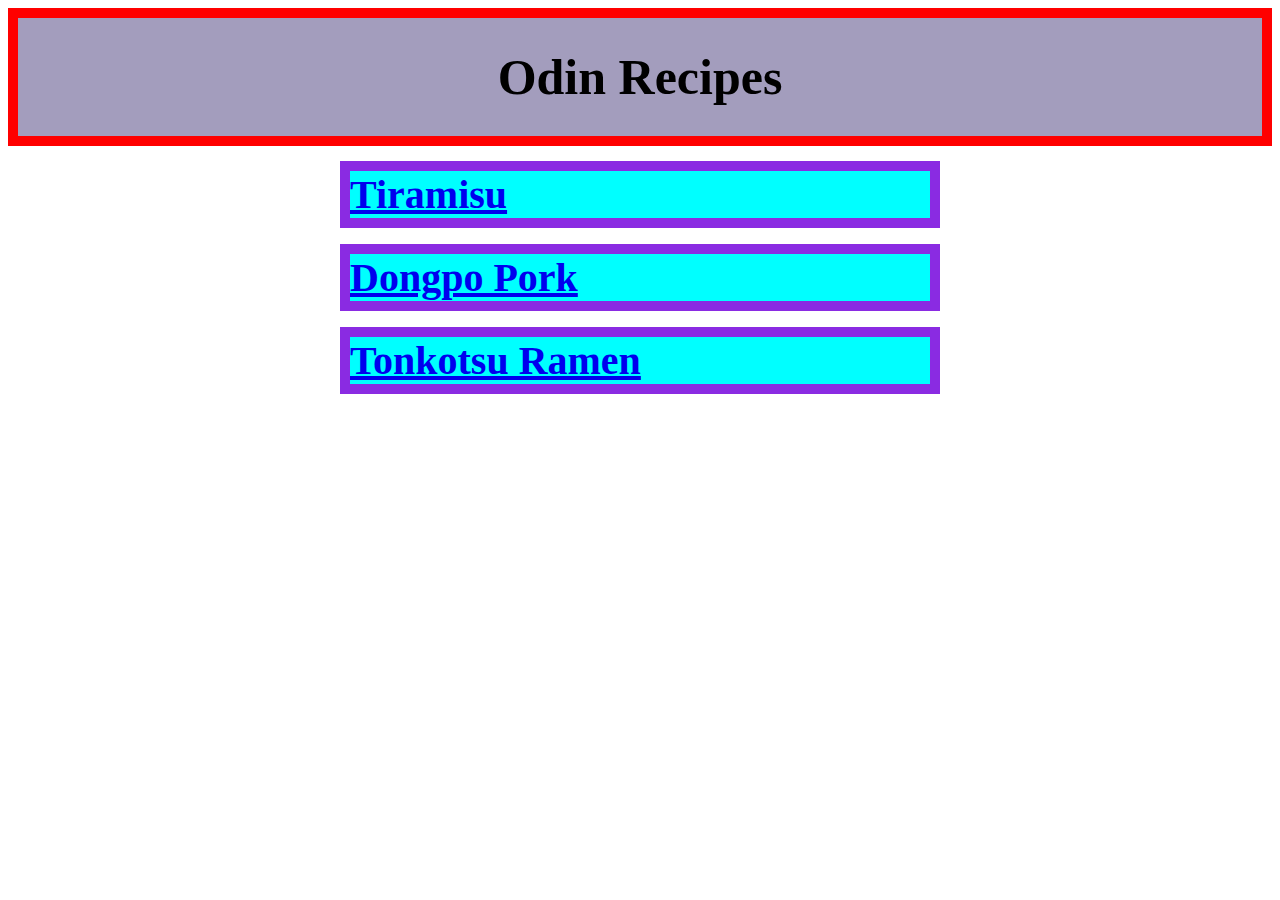
<file: index.html>
<!DOCTYPE html>
<html>
    <head>
        <meta charset="UTF-8">
        <title>Odin Recipes</title>
        <link rel="stylesheet" href="styles.css">
    </head>
    <body>
        <h1 id="intro-title">Odin Recipes</h1>
        <div id="recipe-card">
            <div class="recipes"><a href="./recipes/tiramisu.html">Tiramisu</a></div>
            <div class="recipes"><a href="./recipes/dongpo_pork.html">Dongpo Pork</a></div>
            <div class="recipes"><a href="./recipes/tonkotsu_ramen.html">Tonkotsu Ramen</a></div>
        </div>
        
    </body>
</html>
</file>
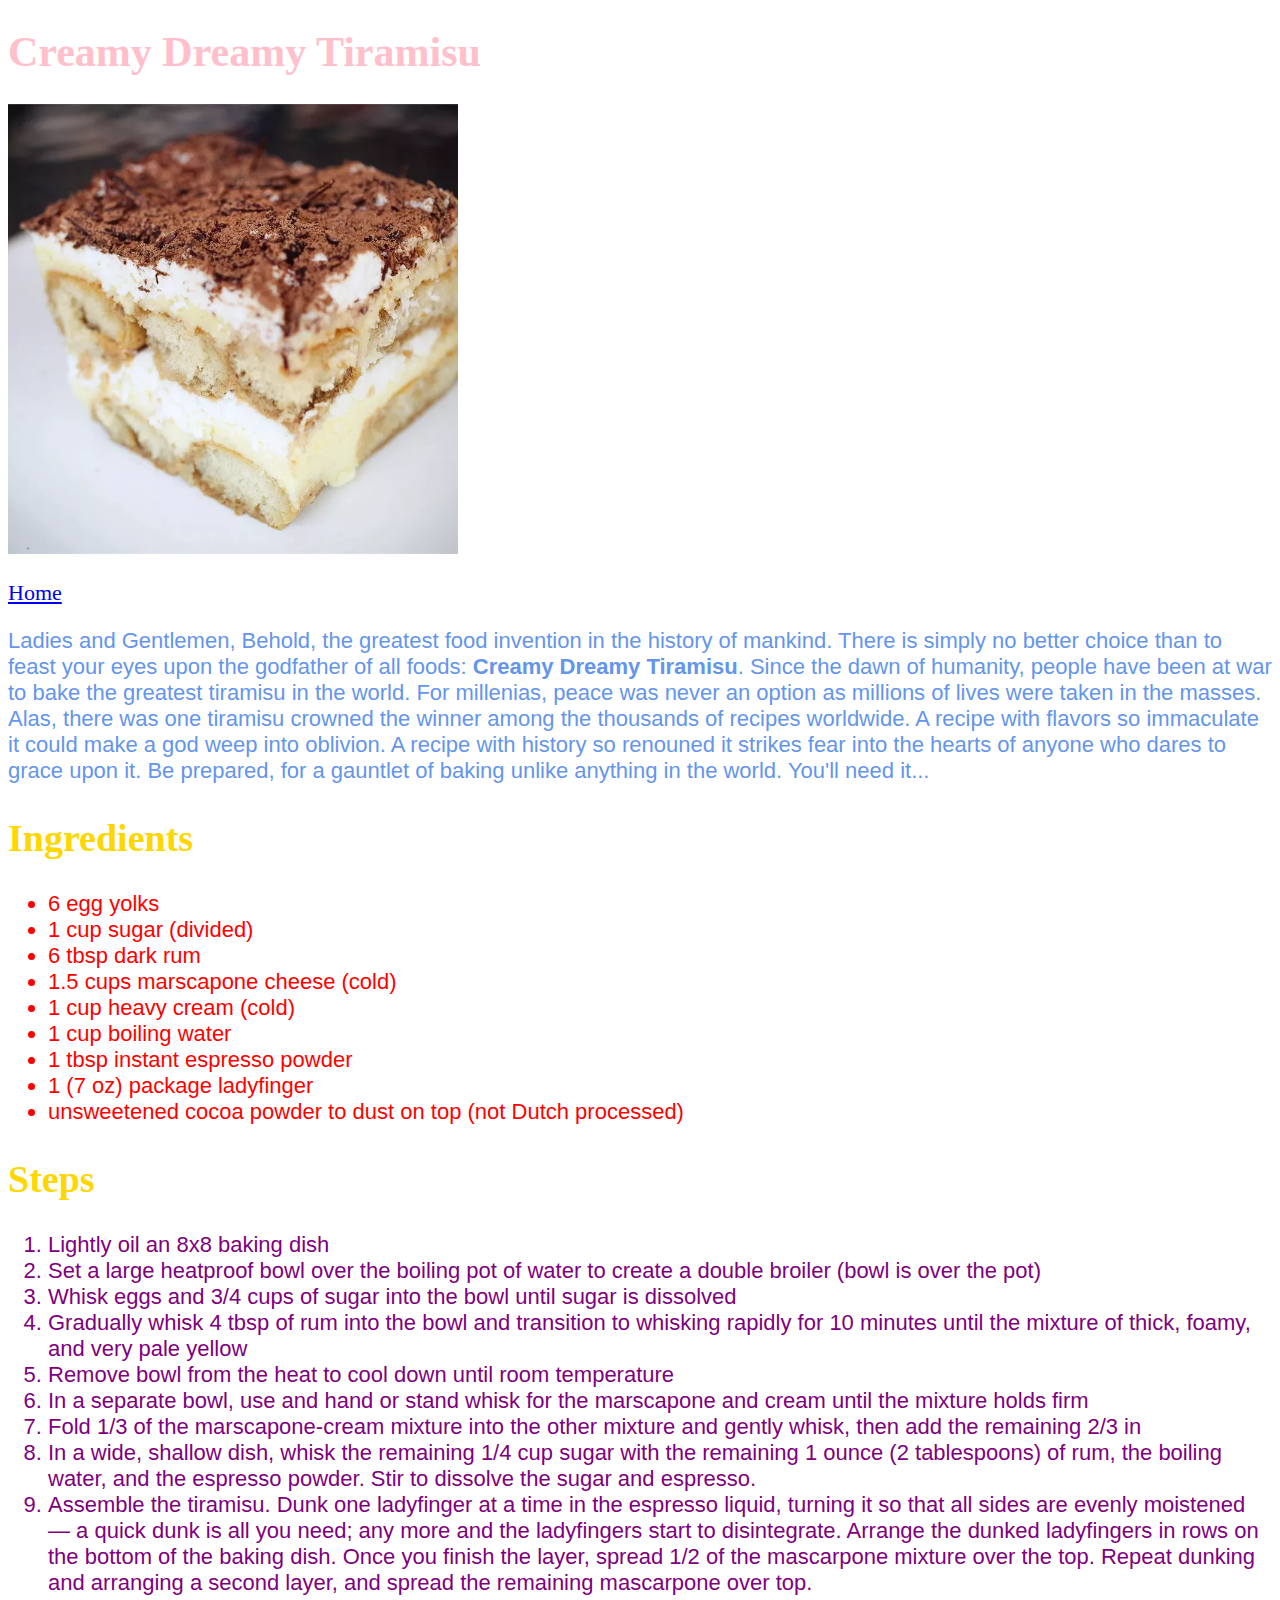
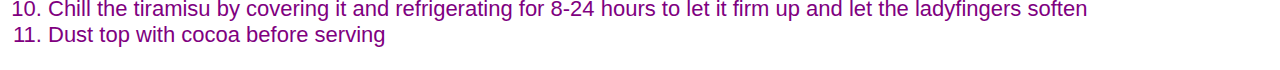
<file: recipes/tiramisu.html>
<!DOCTYPE html>
<html>
    <head>
        <meta charset="UTF-8">
        <Title>Tiramisu</Title>
        <link rel="stylesheet" href="../styles.css">
    </head>
    <body>
        <h1 class="title">Creamy Dreamy Tiramisu</h1>
        <p><img class="image" src="../img/tiramisu.webp" alt="Picture of Creamy, Dreamy Tiramisu"></p>
        <p class="text"><a href="../index.html">Home</a></p>
        <p class="text intro">Ladies and Gentlemen, Behold, the greatest food invention in the history of mankind. There is simply no better choice than to feast your eyes upon the godfather of all foods: <strong>Creamy Dreamy Tiramisu</strong>. Since the dawn of humanity, people have been at war to bake the greatest tiramisu in the world. For millenias, peace was never an option as millions of lives were taken in the masses. Alas, there was one tiramisu crowned the winner among the thousands of recipes worldwide. A recipe with flavors so immaculate it could make a god weep into oblivion. A recipe with history so renouned it strikes fear into the hearts of anyone who dares to grace upon it. Be prepared, for a gauntlet of baking unlike anything in the world. You'll need it...
        </p>
        <p> <h2 class="title_two">Ingredients</h2>
            <ul class="text ingredients">
                <li>6 egg yolks</li>
                <li>1 cup sugar (divided)</li>
                <li>6 tbsp dark rum</li>
                <li>1.5 cups marscapone cheese (cold)</li>
                <li>1 cup heavy cream (cold)</li>
                <li>1 cup boiling water</li>
                <li>1 tbsp instant espresso powder</li>
                <li>1 (7 oz) package ladyfinger</li>
                <li>unsweetened cocoa powder to dust on top (not Dutch processed)</li>
            </ul>
        </p>
        <p> <h2 class="title_two">Steps</h2>
            <ol class="text steps">
                <li>Lightly oil an 8x8 baking dish</li>
                <li>Set a large heatproof bowl over the boiling pot of water to create a double broiler (bowl is over the pot)</li>
                <li>Whisk eggs and 3/4 cups of sugar into the bowl until sugar is dissolved</li>
                <li>Gradually whisk 4 tbsp of rum into the bowl and transition to whisking rapidly for 10 minutes until the mixture of thick, foamy, and very pale yellow</li>
                <li>Remove bowl from the heat to cool down until room temperature</li>
                <li>In a separate bowl, use and hand or stand whisk for the marscapone and cream until the mixture holds firm</li>
                <li>Fold 1/3 of the marscapone-cream mixture into the other mixture and gently whisk, then add the remaining 2/3 in</li>
                <li>In a wide, shallow dish, whisk the remaining 1/4 cup sugar with the remaining 1 ounce (2 tablespoons) of rum, the boiling water, and the espresso powder. Stir to dissolve the sugar and espresso.</li>
                <li>Assemble the tiramisu. Dunk one ladyfinger at a time in the espresso liquid, turning it so that all sides are evenly moistened — a quick dunk is all you need; any more and the ladyfingers start to disintegrate. Arrange the dunked ladyfingers in rows on the bottom of the baking dish.
                Once you finish the layer, spread 1/2 of the mascarpone mixture over the top. Repeat dunking and arranging a second layer, and spread the remaining mascarpone over top.</li>
                <li>Chill the tiramisu by covering it and refrigerating for 8-24 hours to let it firm up and let the ladyfingers soften</li>
                <li>Dust top with cocoa before serving</li>
            </ol>
        </p>
    </body>
</html>
</file>
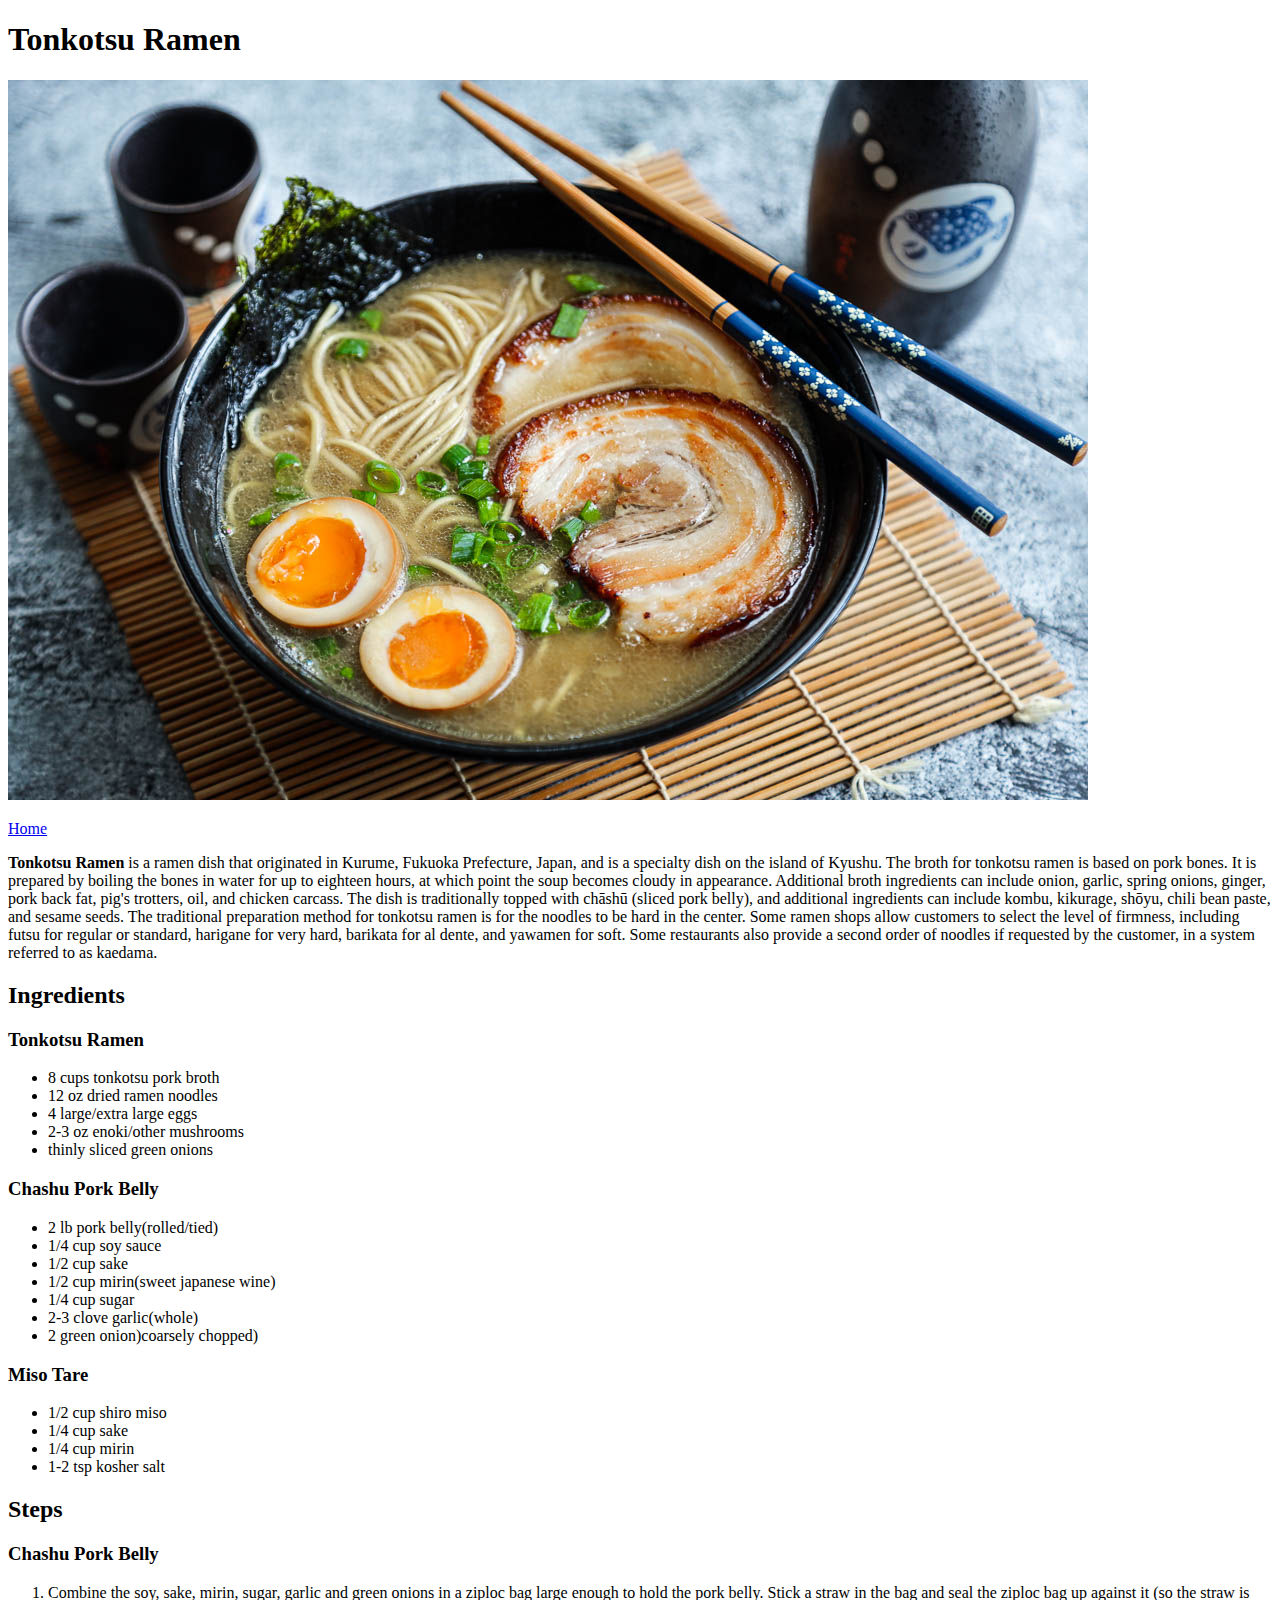
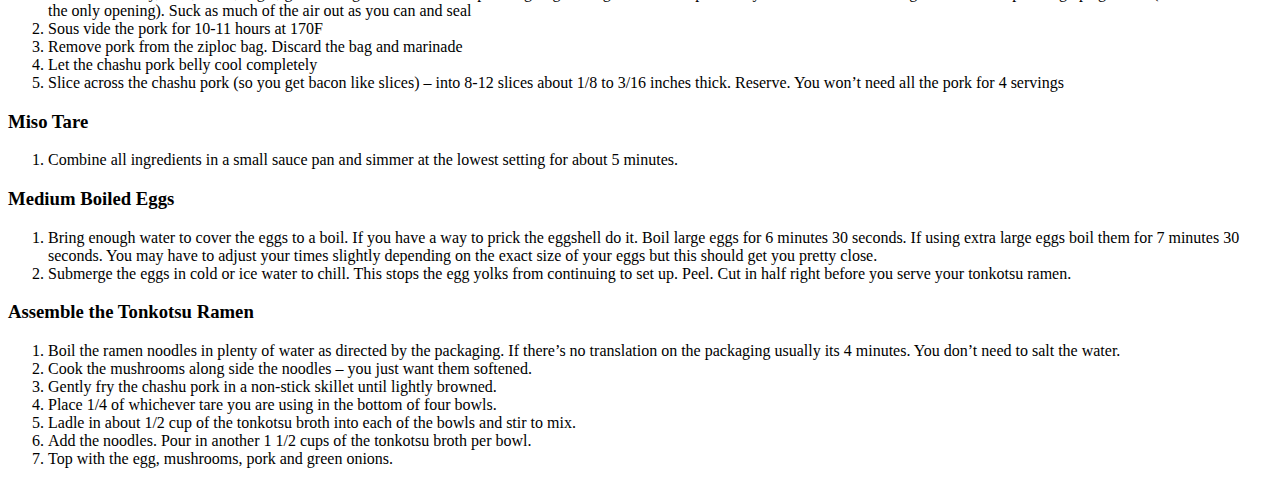
<file: recipes/tonkotsu_ramen.html>
<!DOCTYPE html>
<html>
    <head>
        <meta charset="UTF-8">
        <Title>Tonkotsu Ramen</Title>
    </head>

    <body>
        <h1>Tonkotsu Ramen</h1>
        <p><img src="../img/tonkotsu_ramen.jpg" alt="Picture of Tonkotsu Ramen"></p>
        <p><a href="../index.html"">Home</a></p>
        <p><strong>Tonkotsu Ramen</strong> is a ramen dish that originated in Kurume, Fukuoka Prefecture, Japan, and is a specialty dish on the island of Kyushu.

        The broth for tonkotsu ramen is based on pork bones. It is prepared by boiling the bones in water for up to eighteen hours, at which point the soup becomes cloudy in appearance. Additional broth ingredients can include onion, garlic, spring onions, ginger, pork back fat, pig's trotters, oil, and chicken carcass. The dish is traditionally topped with chāshū (sliced pork belly), and additional ingredients can include kombu, kikurage, shōyu, chili bean paste, and sesame seeds.
            
        The traditional preparation method for tonkotsu ramen is for the noodles to be hard in the center. Some ramen shops allow customers to select the level of firmness, including futsu for regular or standard, harigane for very hard, barikata for al dente, and yawamen for soft. Some restaurants also provide a second order of noodles if requested by the customer, in a system referred to as kaedama.</p>
        <p><h2>Ingredients</h2></p>
        <p><h3>Tonkotsu Ramen</h3></p>
        <p>
            <ul>
                <li>8 cups tonkotsu pork broth</li>
                <li>12 oz dried ramen noodles</li>
                <li>4 large/extra large eggs</li>
                <li>2-3 oz enoki/other mushrooms</li>
                <li>thinly sliced green onions</li>
            </ul>
        </p>
        <p><h3>Chashu Pork Belly</h3></p>
        <p>
            <ul>
                <li>2 lb pork belly(rolled/tied)</li>
                <li>1/4 cup soy sauce</li>
                <li>1/2 cup sake</li>
                <li>1/2 cup mirin(sweet japanese wine)</li>
                <li>1/4 cup sugar</li>
                <li>2-3 clove garlic(whole)</li>
                <li>2 green onion)coarsely chopped)</li>
            </ul>
        </p>
        <p><h3>Miso Tare</h3></p>
        <p>
            <ul>
                <li>1/2 cup shiro miso</li>
                <li>1/4 cup sake</li>
                <li>1/4 cup mirin</li>
                <li>1-2 tsp kosher salt</li>
            </ul>
        </p>
        <p><h2>Steps</h2></p>
        <p><h3>Chashu Pork Belly</h3></p>
        <p>
            <ol>
                <li>Combine the soy, sake, mirin, sugar, garlic and green onions in a ziploc bag large enough to hold the pork belly. Stick a straw in the bag and seal the ziploc bag up against it (so the straw is the only opening). Suck as much of the air out as you can and seal</li>
                <li>Sous vide the pork for 10-11 hours at 170F</li>
                <li>Remove pork from the ziploc bag. Discard the bag and marinade</li>
                <li>Let the chashu pork belly cool completely</li>
                <li>Slice across the chashu pork (so you get bacon like slices) – into 8-12 slices about 1/8 to 3/16 inches thick. Reserve. You won’t need all the pork for 4 servings</li>
            </ol>
        </p>
        <p><h3>Miso Tare</h3></p>
        <p>
            <ol>
                <li>Combine all ingredients in a small sauce pan and simmer at the lowest setting for about 5 minutes.
                </li>
            </ol>
        </p>
        <p><h3>Medium Boiled Eggs</h3></p>
        <p>
            <ol>
                <li>Bring enough water to cover the eggs to a boil. If you have a way to prick the eggshell do it. Boil large eggs for 6 minutes 30 seconds. If using extra large eggs boil them for 7 minutes 30 seconds. You may have to adjust your times slightly depending on the exact size of your eggs but this should get you pretty close.
                </li>
                <li>Submerge the eggs in cold or ice water to chill. This stops the egg yolks from continuing to set up. Peel. Cut in half right before you serve your tonkotsu ramen.</li>
            </ol>
        </p>
        <p><h3>Assemble the Tonkotsu Ramen</h3></p>
        <p>
            <ol>
                <li>Boil the ramen noodles in plenty of water as directed by the packaging. If there’s no translation on the packaging usually its 4 minutes. You don’t need to salt the water.</li>
                <li>Cook the mushrooms along side the noodles – you just want them softened.</li>
                <li>Gently fry the chashu pork in a non-stick skillet until lightly browned.</li>
                <li>Place 1/4 of whichever tare you are using in the bottom of four bowls.</li>
                <li>Ladle in about 1/2 cup of the tonkotsu broth into each of the bowls and stir to mix.</li>
                <li>Add the noodles. Pour in another 1 1/2 cups of the tonkotsu broth per bowl.</li>
                <li>Top with the egg, mushrooms, pork and green onions.</li>
            </ol>
        </p>
    </body>
</html>
</file>
<file: styles.css>
.title{
    color: pink;
    font-size: 42px;
}

.image{
    height: 450px;
    width: auto;
}

.text{
    font-size: 22px;
}

.ingredients{
    color:red;
    font-family: 'Lucida Sans', 'Lucida Sans Regular', 'Lucida Grande', 'Lucida Sans Unicode', Geneva, Verdana, sans-serif;
}

.steps{
    color: purple;
    font-family: 'Gill Sans', 'Gill Sans MT', Calibri, 'Trebuchet MS', sans-serif;
}

.title_two{
    color: gold;
    font-size: 38px;
}

.intro{
    color:cornflowerblue;
    font-family: Impact, Haettenschweiler, 'Arial Narrow Bold', sans-serif;
}

#intro-title{
    margin: auto auto 15px;
    text-align: center;
    background-color: rgb(163, 157, 189);
    border: 10px solid red;
    padding: 30px;
    font-size: 50px;
}

#recipe-card{
    width:600px;
    margin: auto;
}

.recipes{
    font-size: 40px;
    font-family:Georgia, 'Times New Roman', Times, serif;
    font-weight: bold;
    box-sizing: border-box;
    background-color: aqua;
    border: 10px solid blueviolet;
    margin-bottom: 16px;
}
</file>
